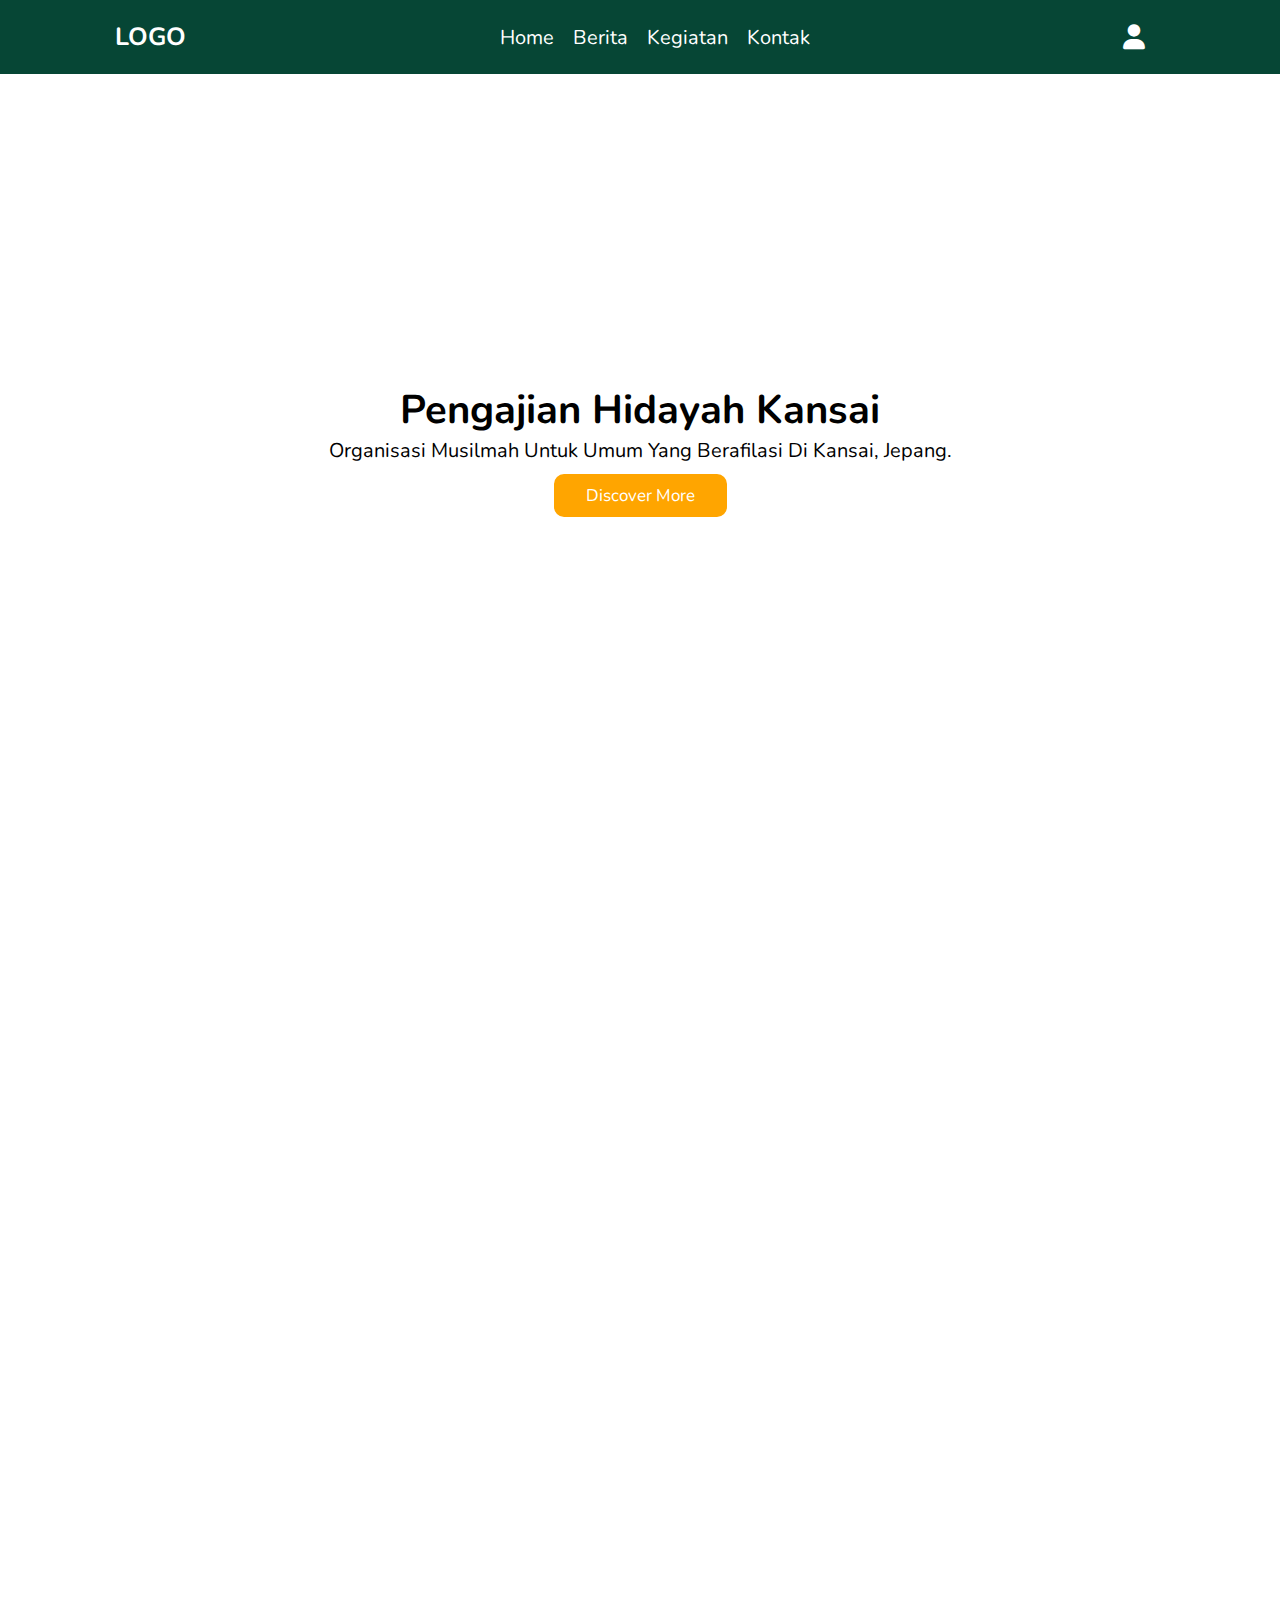
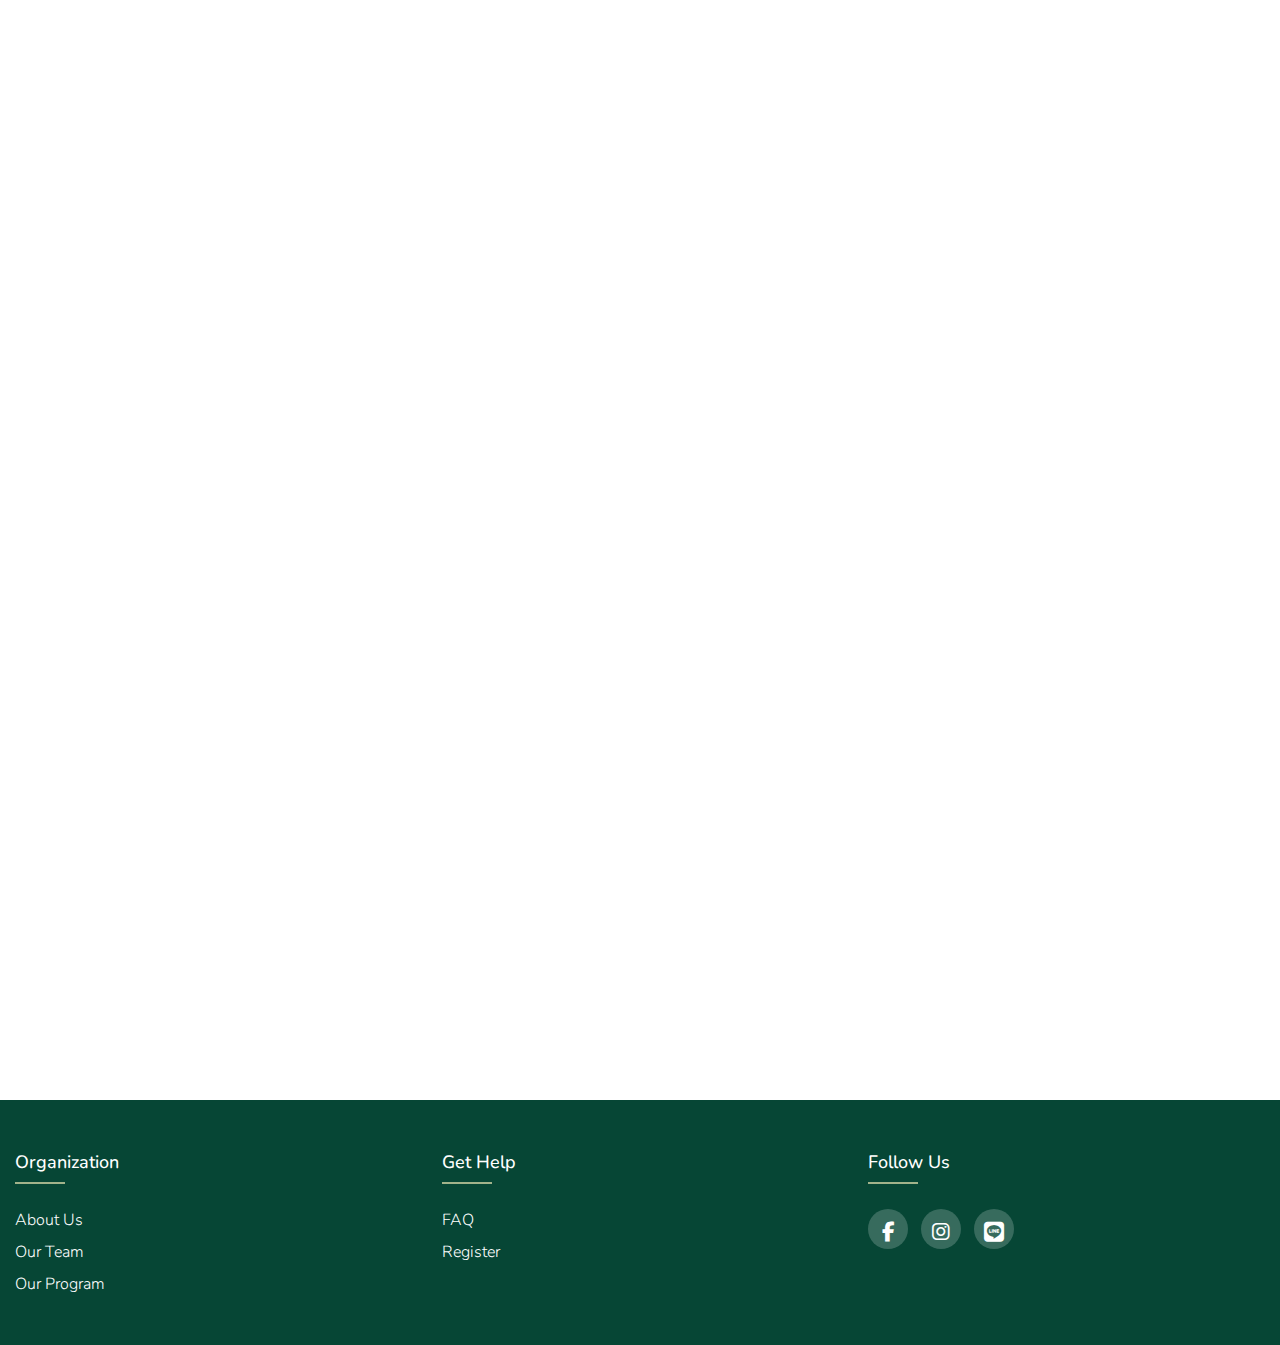
<file: index.html>
<!DOCTYPE html>
<html lang="en">
    <head>
        <meta charset="UTF-8">
        <meta http-equiv="X-UA-Compatible" content="IE=edge">
        <meta name="viewport" content="width=device-width, initial-scale=1.0">
        <meta name="description" content="web profile pengajian">
        <title>Hidayah Kansai</title>
        
        <!-- link untuk font awesome -->
        <link rel="stylesheet" href="https://cdnjs.cloudflare.com/ajax/libs/font-awesome/6.1.1/css/all.min.css">
        
        <!-- link untuk css -->
        <link rel="stylesheet" href="css/style.css">
        <link rel="stylesheet" href="css/responsif.css">
    </head>
    <body>
    <!-- header section start  -->
    <header>
        <div class="fas fa-bars" id="menu-bar"></div>
        <a href="#" class="logo">logo</a>
        <nav class="navbar">
            <a href="#home">home</a>
            <a href="#berita">berita</a>
            <a href="#kegiatan">kegiatan</a>
            <a href="#contact">kontak</a>
        </nav>

        <div class="icons">
            <i class="fas fa-user" id="login-btn"></i>
        </div>
    </header>

    

    <!-- header section end -->

    <!-- login form container     -->
    <div class="login-form-container">


        <i class="fas fa-times" id="form-close"></i>
        
        <form action="function/login-form.php" method="post">
            <h3>login</h3>
            <input type="email" class="box" placeholder="Enter you email" name="email">
            <input type="password" class="box" placeholder="Enter you password" name="password">
            <input type="submit" value="login" class="btn" name="login">
            <input type="checkbox" id="remember">
            <label for="remember">remember me</label>
            <p>forget password <a href="#">click here</a></p>
            <p>don't have a account ? <a href="register.html">register now</a></p>

        </form>

    </div>
    <!-- login form end     -->

    <!-- home section start -->
    <div class="home-bg">
        <section class="home" id="home">
            <div class="content">
                <h3>pengajian hidayah kansai</h3>
                <p>organisasi musilmah untuk umum yang berafilasi di kansai, jepang.</p>
                <a href="homepage.html" class="btn">discover more</a>
            </div>
        </section>
    </div>
    <!-- home section end -->

    <!-- berita section start -->
    <section class="berita" id="berita">
        
    </section>
    <!-- berita section end -->

    <!-- kontak section start -->
    <section class="contact" id="contact">
        
    </section>
    <!-- kontak section end -->


    <!-- footer start -->

    <footer class="footer">
        <div class="container">
            <div class="row">
                <div class="footer-col">
                    <h4>organization</h4>
                    <ul>
                        <li><a href="homepage.html">about us</a></li>
                        <li><a href="homepage.html#team">our team</a></li>
                        <li><a href="#">our program</a></li>
                    </ul>
                </div>
                <div class="footer-col">
                    <h4>get help</h4>
                    <ul>
                        <li><a href="#">FAQ</a></li>
                        <li><a href="register.html">register</a></li>
                    </ul>
                </div>
                <div class="footer-col">
                    <h4>follow us</h4>
                    <div class="social-links">
                        <a href="#"><i class="fab fa-facebook-f"></i></a>
                        <a href="#"><i class="fab fa-instagram"></i></a>
                        <a href="#"><i class="fab fa-line"></i></a>
                    </div>
                </div>
            </div>
        </div>
   </footer>

    <!-- footer end -->

    <script src="js/script.js"></script>
</body>
</html>
</file>
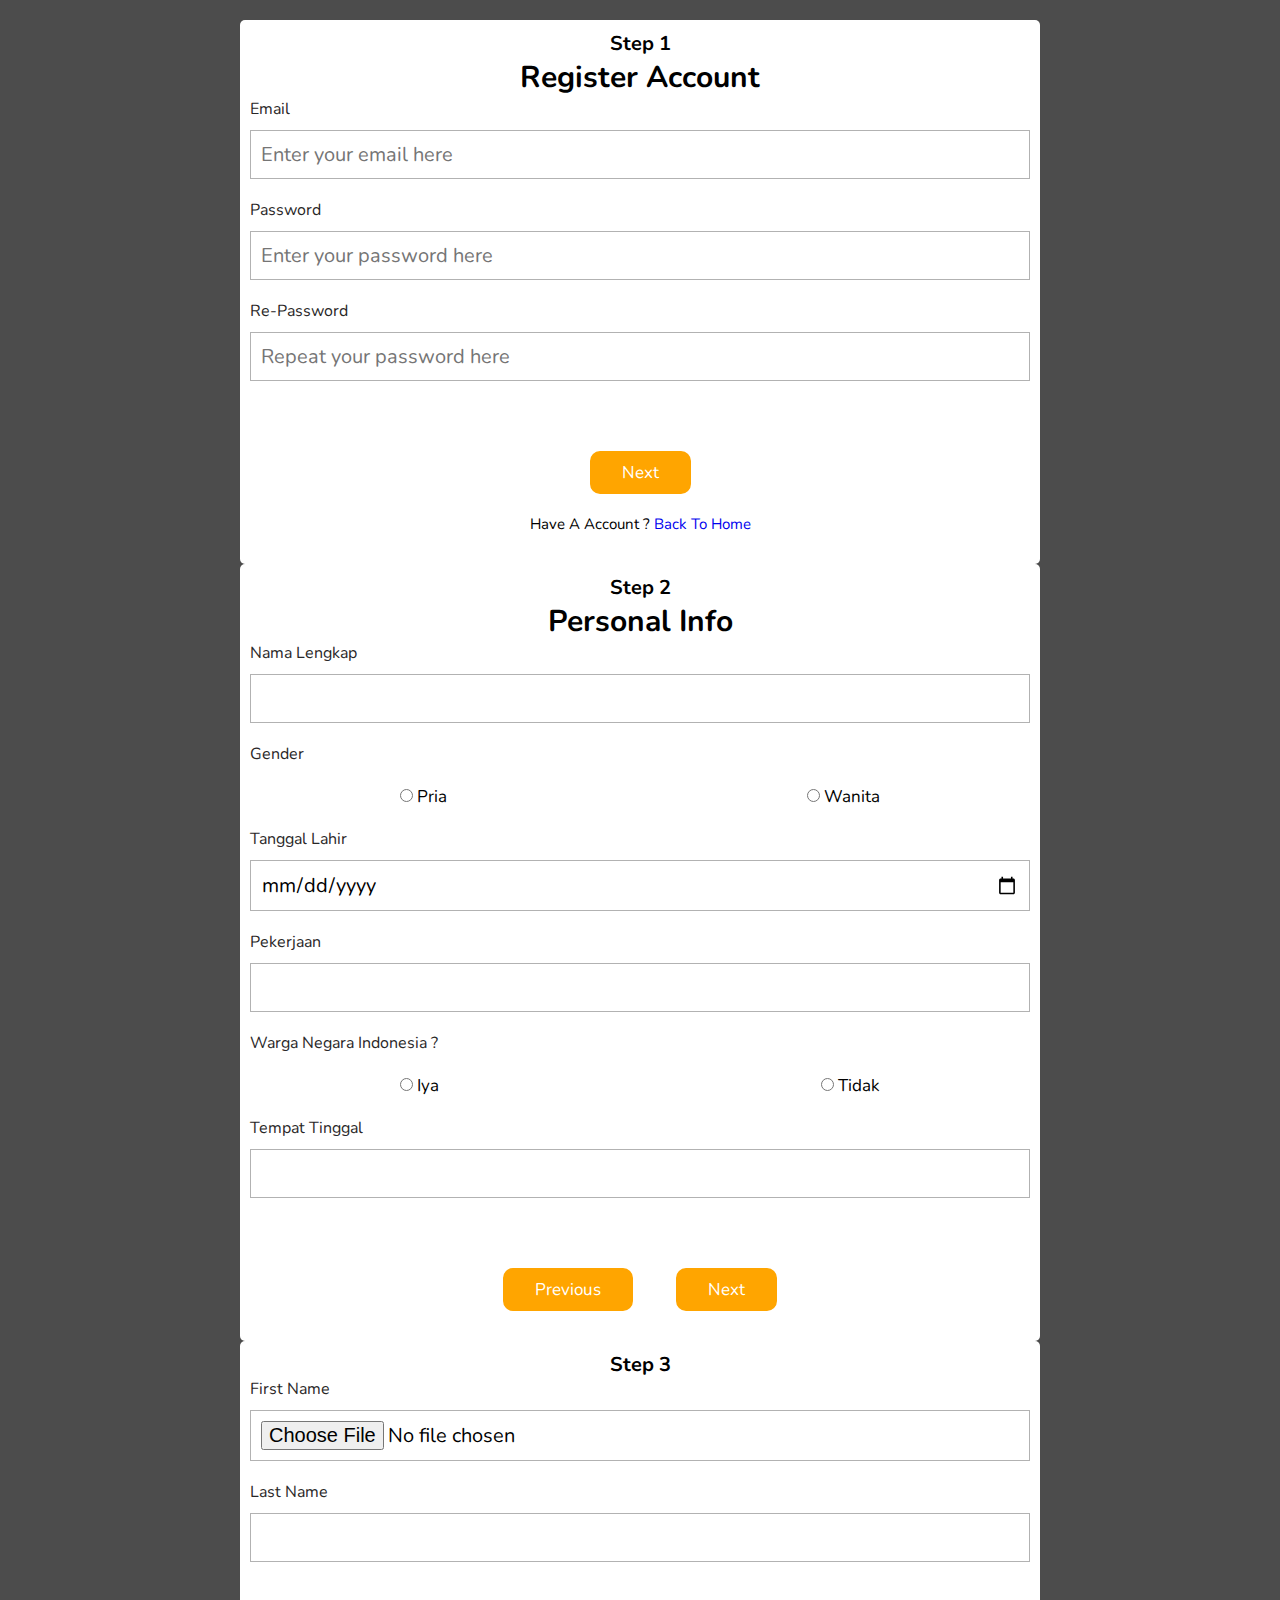
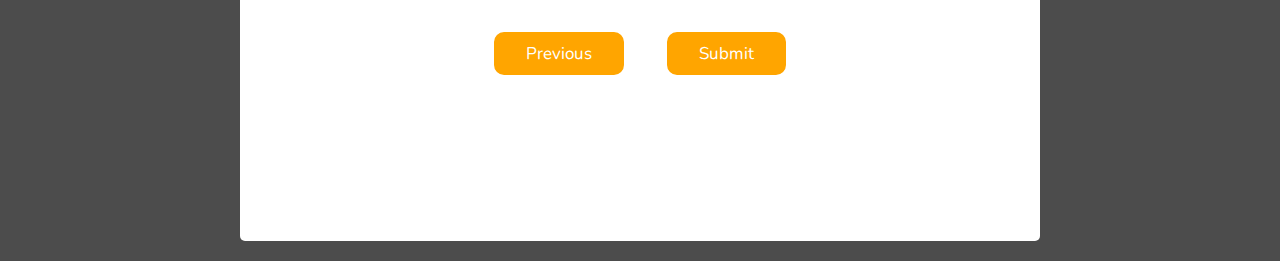
<file: register.html>
<!DOCTYPE html>
<html lang="en">
<head>
    <meta charset="UTF-8">
    <meta http-equiv="X-UA-Compatible" content="IE=edge">
    <meta name="viewport" content="width=device-width, initial-scale=1.0">
    <title>register</title>
    <link rel="stylesheet" href="css/register.css">
    <link rel="stylesheet" href="css/responsif.css">
</head>
<body>
    <div class="register-form-container">
        <form data-multi-step class="multi-step-form">
            <div class="card" data-step>
                <h3 class="step-title">step 1</h3>
                <h2>register account</h2>
                <div class="form-group">
                    <label for="email">Email</label>
                    <input type="email" name="email" id="email" class="box" placeholder="Enter your email here">
                </div>
                <div class="form-group">
                    <label for="password">Password</label>
                    <input type="password" name="password" id="password" class="box" placeholder="Enter your password here">
                </div>
                <div class="form-group">
                    <label for="repassword">Re-Password</label>
                    <input type="password" name="repassword" id="repassword" class="box" placeholder="Repeat your password here">
                </div>
                <div class="tombol">
                    <button type="button" class="btn" name="check" data-next>Next</button>
                    <p>have a account ? <a href="index.html">back to home</a></p>
                </div>
            </div>

            <div class="card" data-step>
                <h3 class="step-title">step 2</h3>
                <h2>personal info</h2>
                <div class="form-group">
                    <label for="name">nama lengkap</label>
                    <input type="text" name="name" id="name" class="box">
                </div>
                <div class="form-group">
                    <label for="gender">gender</label>
                    <div class="container">
                        <div class="opsi1">
                            <input type="radio" name="gender" id="male">
                            <label for="male">Pria</label>
                        </div>
                        <div class="opsi2">
                            <input type="radio" name="gender" id="female">
                            <label for="female">Wanita</label>
                        </div>
                    </div>
                </div>
                <div class="form-group">
                    <label for="tanggal">tanggal lahir</label>
                    <input type="date" class="box" id="tanggal">
                </div>
                <div class="form-group">
                    <label for="pekerjaan">pekerjaan</label>
                    <input type="text" name="pekerjaan" id="pekerjaan" class="box">
                </div>
                <div class="form-group">
                    <label for="pekerjaan">warga negara indonesia ?</label>
                    <div class="container">
                        <div class="opsi1">
                            <input type="radio" name="pekerjaan" id="iya">
                            <label for="iya">iya</label>
                        </div>
                        <div class="opsi2">
                            <input type="radio" name="pekerjaan" id="tidak">
                            <label for="tidak">tidak</label>
                        </div>
                    </div>
                </div>
                <div class="form-group">
                    <label for="tempat tinggal">tempat tinggal</label>
                    <input type="text" name="tempat tinggal" id="tempat tinggal" class="box">
                </div>
                <div class="tombol">
                    <button type="button" class="btn" data-previous>Previous</button>
                    <button type="button" class="btn" data-next>Next</button>
                </div>
            </div>

            <div class="card" data-step>
                <h3 class="step-title">step 3</h3>
                <div class="form-group">
                    <label for="firstName">First Name</label>
                    <input type="file" name="firstName" id="firstName" class="box">
                </div>
                <div class="form-group">
                    <label for="lastName">Last Name</label>
                    <input type="text" name="lastName" id="lastName" class="box">
                </div>
                <div class="tombol">
                    <button type="button" class="btn" data-previous>Previous</button>
                    <button type="submit" class="btn" >Submit</button>
                </div>
            </div>

        </form>
    </div>

    <script src="js/register-script.js"></script>
</body>
</html>
</file>
<file: css/style.css>
@import url('https://fonts.googleapis.com/css2?family=Nunito:ital,wght@0,200;0,300;1,300&display=swap');

*{
    font-family: 'Nunito', sans-serif;
    margin: 0;padding: 0;top: 0;left: 0;right: 0;
    box-sizing: border-box;
    text-transform: capitalize;
    outline: none; border: none;
    text-decoration: none;
    transition: all .2s linear;
}

:root{
    --warna-utama: rgb(6, 70, 53);
}

::selection{
    background: orange;
    color: white;
}

html{
    font-size: 62.5%;
    overflow-x: hidden;
    /* scroll-padding-top: 9rem; */
    scroll-behavior: smooth;
}

section{
    padding: 2rem 9%;
    min-height: 100vh;
}

.btn{
    display: inline-block;
    margin-top: 1rem;
    background: orange;
    color: white;
    padding: 0.8rem 3rem;
    border: .2rem solid orange;
    cursor: pointer;
    font-size: 1.7rem;
    border-radius: 1rem;
}

.btn:hover{
    background: rgba(255, 165, 0, .2);
    color: orange;
}

/* header start */
header{
    position: fixed;
    top: 0;left: 0;right: 0;
    background: rgb(6, 70, 53);
    z-index: 1000;
    display: flex;
    align-items: center;
    justify-content: space-between;
    padding: 2rem 9%;
}

header .logo{
    font-size: 2.5rem;
    font-weight: bold;
    color: white;
    text-transform: uppercase; /*besar semua*/
}

header .navbar a{
    color: white;
    font-size: 2rem;
    margin: 0 .8rem;
}

header .navbar a:hover{
    color: orange;
}

header .icons i{
    font-size: 2.5rem;
    color: white;
    cursor: pointer;
    margin-right: 2rem;
}

header .icons i:hover{
    color: orange;
}

/* login start */

.login-form-container{
    position: fixed;
    top: -120%;left: 0;
    min-height: 100vh;
    width: 100%;
    background-color: rgba(0,0,0, .7);
    display: flex;
    align-items: center;
    justify-content: center;
    z-index: 10000;
}

.login-form-container.active{
    top: 0;
}

.login-form-container form{
    margin: 2rem;
    padding: 1.5rem 2rem;
    background: white;
    width: 50rem;
    border-radius: 1rem;
}

.login-form-container form h3{
    font-size: 3rem;
    color: #444;
    text-transform: uppercase;
    text-align: center;
    padding: 1rem 0;
}

.login-form-container form .box{
    width: 100%;
    padding: 1rem;
    border: .1rem solid rgba(0,0,0, .3);
    margin-bottom: 1rem;
    color: #333;
    text-transform: none;
    font-size: 1.7rem;
}

.login-form-container form .box:focus{
    border-color: orange;
}

.login-form-container form #remember{
    margin: 2rem 0;
}

.login-form-container form label{
    font-size: 1.5rem;
}

.login-form-container form .btn{
    display: block;
    width: 100%;
}

.login-form-container form p{
    padding: 0.5rem 0;
    font-size: 1.5rem;
    color: #666;
}

.login-form-container form p a{
    color: orange;
}

.login-form-container form p a:hover{
    color: #333;
    text-decoration: underline;
}

.login-form-container #form-close{
    position: absolute;
    top: 2rem; right: 3rem;
    text-align: right;
    font-size: 5rem;
    color: white;
    cursor: pointer;
    
}


/* login end */

#menu-bar{
    color: white;
    border: .1rem solid white;
    border-radius: .5rem;
    font-size: 3rem;
    padding: 0.5rem 1.2rem;
    cursor: pointer;
    display: none;
}
/* header end */



/* home start */

.home-bg{
    /* background-image: url("img/gambar1.jpg"); */
    background-position: center;
    background-size: cover;
}

.home-bg .home{
    display: flex;
    justify-content: center;
    align-items: center;
    text-align: center;
}

.home-bg .home h3{
    font-size: 4rem;
}

.home-bg .home p{
    font-size: 2rem;
}

/* home end */

/* footer start */


.container{
	/* max-width: 1170px; */
	margin:auto;
}
.row{
	display: flex;
	/* flex-wrap: wrap; */
}
ul{
	list-style: none;
}
.footer{
	background-color: var(--warna-utama);
    padding: 50px 0;
}
.footer-col{
   width: 100%;
   padding: 0 15px;
}
.footer-col h4{
	font-size: 18px;
	color: #ffffff;
	text-transform: capitalize;
	margin-bottom: 35px;
	font-weight: 500;
	position: relative;
}
.footer-col h4::before{
	content: '';
	position: absolute;
	left:0;
	bottom: -10px;
	background-color: #A2B38B;
	height: 2px;
	box-sizing: border-box;
	width: 50px;
}
.footer-col ul li:not(:last-child){
	margin-bottom: 10px;
}
.footer-col ul li a{
	font-size: 16px;
	text-transform: capitalize;
	color: #ffffff;
	text-decoration: none;
	font-weight: 300;
	display: block;
	transition: all 0.3s ease;
}
.footer-col ul li a:hover{
	color: #ffffff;
	padding-left: 8px;
}
.footer-col .social-links a{
	display: inline-block;
	height: 40px;
	width: 40px;
	background-color: rgba(255,255,255,0.2);
	margin:0 10px 10px 0;
	text-align: center;
    align-items: center;
	line-height: 40px;
	border-radius: 50%;
	color: #ffffff;
	transition: all 0.5s ease;
}
.footer-col .social-links a:hover{
	color: #24262b;
	background-color: #ffffff;
}

.footer-col .social-links a i{
    font-size: 2rem;
    margin-top: 1.3rem;
}
/* footer end */
</file>
<file: css/responsif.css>
@media (max-width:1200px){
    
    html{
        font-size: 55%;
    }

}

@media(max-width:991px){
    header{
        padding: 2rem;
    }

    section{
        padding: 2rem;
    }
}

@media(max-width:768px){
    #menu-bar{
        display: initial;
    }

    header .navbar{
        position: absolute;
        top: 100%;left: 0;right: 0;
        background: #A2B38B;
        border-top: .1rem solid rgba(255,255,255,.2);
        padding: 1rem 2rem;
        opacity: 0.98;
        clip-path: polygon(0 0, 100% 0, 100% 0, 0 0);
    }

    
    header .navbar.active{
        clip-path: polygon(0 0, 100% 0 , 100% 100%, 0 100%);
    }

    header .navbar a{
        display: block;
        border-radius: .5rem;
        padding: 1.5rem;
        margin: 1.5rem 0;
        color: black;
        font-weight: bold;
        background: #FAFDD6;
        opacity: 0.8;
    }

    .footer-col{
        width: 50%;
        margin-bottom: 30px;
    }

    .register-form-container .card .form-group .container{
        margin: 2rem 15rem;
    }
}

@media (max-width:450px){
    html{
        font-size: 50%;
    }

    .footer-col{
        width: 100%;
    }

    .register-form-container .card .form-group .container{
        margin: 2rem 10rem;
    }
}
</file>
<file: css/register.css>
@import url('https://fonts.googleapis.com/css2?family=Nunito:ital,wght@0,200;0,300;1,300&display=swap');
*{
    font-family: 'Nunito', sans-serif;
    margin: 0;padding: 0;top: 0;left: 0;right: 0;
    box-sizing: border-box;
    text-transform: capitalize;
    outline: none; border: none;
    text-decoration: none;
    transition: all .2s linear;
}

html{
    font-size: 62.5%;
    overflow-x: hidden;
    scroll-behavior: smooth;
}

form{
    width: 80rem;
    margin: 2rem;
}

.btn{
    display: inline-block;
    margin-top: 1rem;
    background: orange;
    color: white;
    padding: 0.8rem 3rem;
    border: .2rem solid orange;
    cursor: pointer;
    font-size: 1.7rem;
    border-radius: 1rem;
}

.btn:hover{
    background: rgba(255, 165, 0, .2);
    color: orange;
}

.register-form-container{
    top: 0;left: 0;right: 0;
    width: 100%;
    min-height: 100vh;
    display: flex;
    align-items: center;
    justify-content: center;
    background-color: rgba(0,0,0, .7);
}


.register-form-container .card {
    background-color: white;
    border-radius: .5rem;
    padding: 1rem;
    min-height: 50rem;
    margin: 0 auto;
    animation: fade 250ms ease-in-out forwards;
}

.register-form-container .card h3{
    text-align: center;
    font-size: 2rem;
}

.register-form-container .card h2{
    text-align: center;
    font-size: 3rem;
}

.register-form-container .card .form-group .box{
    width: 100%;
    padding: 1rem;
    border: 0.1rem solid rgba(0,0,0, .3);
    margin-bottom: 2rem;
    margin-top: 1rem;
    color: black;
    text-transform: none;
    font-size: 2rem;
}

.register-form-container .card .form-group .container{
    display: flex;
    justify-content: space-between;
    margin: 2rem 15rem;
    font-size: 1.7rem;
}

.register-form-container .card .tombol{
    margin-top: 5rem;
    text-align: center;
    justify-content: center;
    margin-bottom: 2rem;
}

.register-form-container .card .tombol button{
    margin: 0 2rem;
}

.register-form-container .card .tombol p{
    margin-top: 2rem;
    font-size: 1.5rem;
}

.form-group > label {
    margin-bottom: 1rem;
    font-size: 1.6rem;
    color: rgb(41, 39, 39);
}

.card.active {
    animation: slide 250ms 125ms ease-in-out both;
}

.multi-step-form {
    overflow: hidden;
    position: relative;
}

.hide {
    display: none;
}

@keyframes slide {
    0% {
        transform: translateX(200%);
        opacity: 0;
    }
    100% {
        transform: translateX(0);
        opacity: 1;
    }
}

@keyframes fade {
    0% {
        transform: scale(1);
        opacity: 1;
    }
    50% {
        transform: scale(.75);
        opacity: 0;
    }
    100% {
        opacity: 0;
        transform: scale(0);
    }
}
</file>
